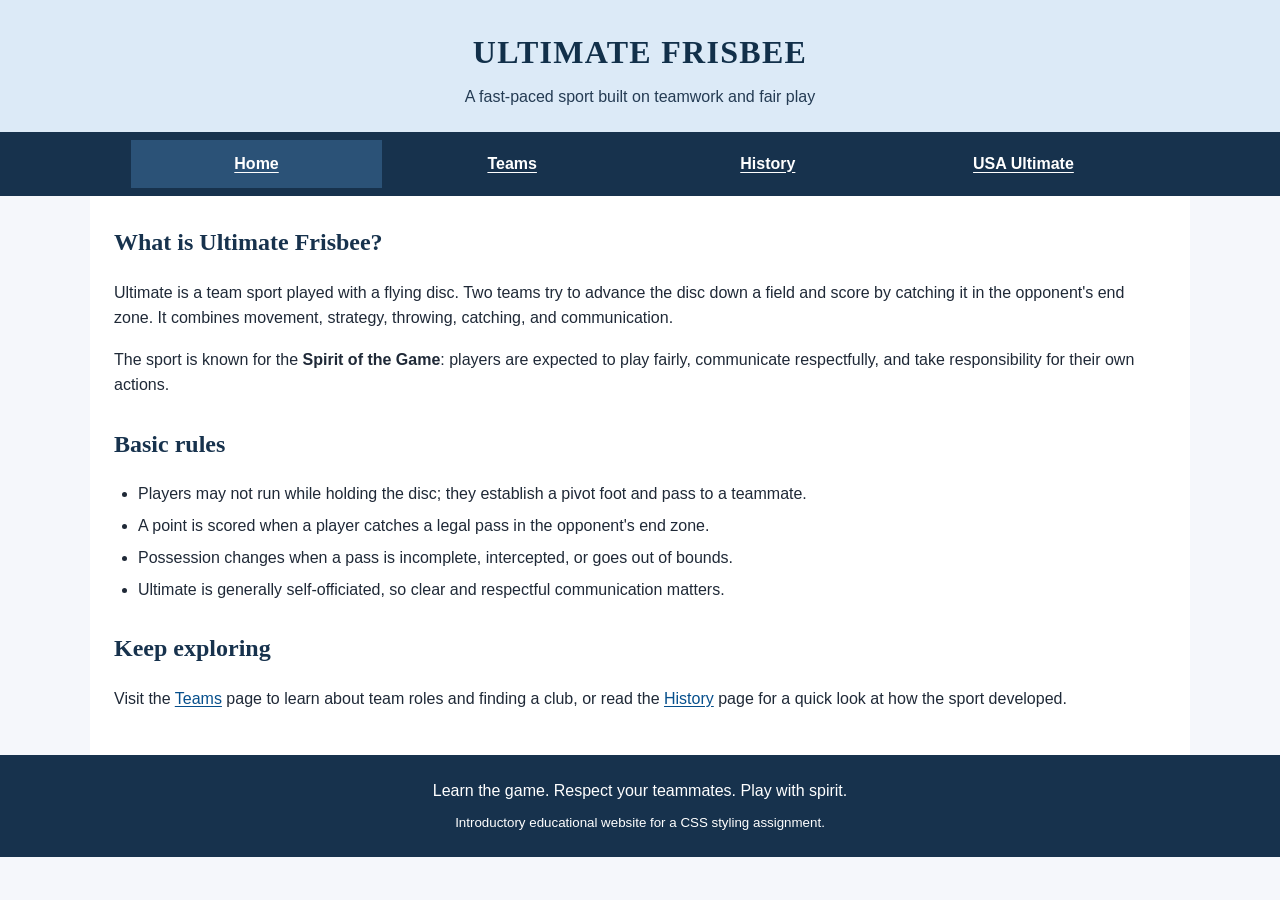
<file: index.html>
<!DOCTYPE html>
<html lang="en">
<head>
  <meta charset="UTF-8">
  <meta name="viewport" content="width=device-width, initial-scale=1.0">
  <title>Ultimate Frisbee | Home</title>
  <link rel="stylesheet" href="style.css">
</head>
<body>
  <header>
    <h1>ULTIMATE FRISBEE</h1>
    <p class="tagline">A fast-paced sport built on teamwork and fair play</p>
  </header>

  <nav aria-label="Main navigation">
    <ul class="nav-list">
      <li><a href="index.html" aria-current="page">Home</a></li>
      <li><a href="teams.html">Teams</a></li>
      <li><a href="history.html">History</a></li>
      <li><a href="https://usaultimate.org/" target="_blank" rel="noopener noreferrer">USA Ultimate</a></li>
    </ul>
  </nav>

  <main>
    <section>
      <h2>What is Ultimate Frisbee?</h2>
      <p>Ultimate is a team sport played with a flying disc. Two teams try to advance the disc down a field and score by catching it in the opponent's end zone. It combines movement, strategy, throwing, catching, and communication.</p>
      <p>The sport is known for the <strong>Spirit of the Game</strong>: players are expected to play fairly, communicate respectfully, and take responsibility for their own actions.</p>
    </section>

    <section>
      <h2>Basic rules</h2>
      <ul class="content-list">
        <li>Players may not run while holding the disc; they establish a pivot foot and pass to a teammate.</li>
        <li>A point is scored when a player catches a legal pass in the opponent's end zone.</li>
        <li>Possession changes when a pass is incomplete, intercepted, or goes out of bounds.</li>
        <li>Ultimate is generally self-officiated, so clear and respectful communication matters.</li>
      </ul>
    </section>

    <section>
      <h2>Keep exploring</h2>
      <p>Visit the <a href="teams.html">Teams</a> page to learn about team roles and finding a club, or read the <a href="history.html">History</a> page for a quick look at how the sport developed.</p>
    </section>
  </main>

  <footer>
    <p>Learn the game. Respect your teammates. Play with spirit.</p>
    <p><small>Introductory educational website for a CSS styling assignment.</small></p>
  </footer>
</body>
</html>
</file>
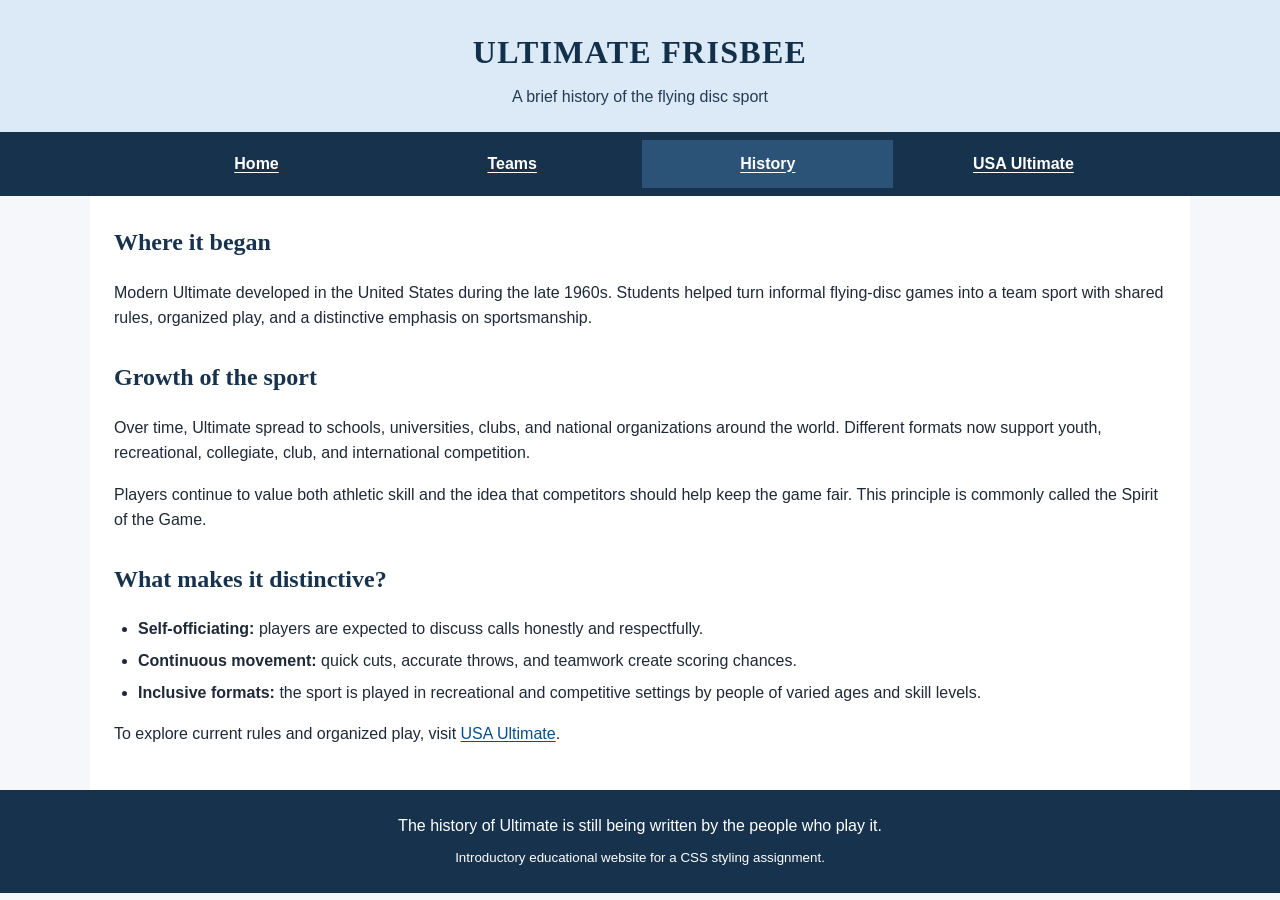
<file: history.html>
<!DOCTYPE html>
<html lang="en">
<head>
  <meta charset="UTF-8">
  <meta name="viewport" content="width=device-width, initial-scale=1.0">
  <title>Ultimate Frisbee | History</title>
  <link rel="stylesheet" href="style.css">
</head>
<body>
  <header>
    <h1>ULTIMATE FRISBEE</h1>
    <p class="tagline">A brief history of the flying disc sport</p>
  </header>

  <nav aria-label="Main navigation">
    <ul class="nav-list">
      <li><a href="index.html">Home</a></li>
      <li><a href="teams.html">Teams</a></li>
      <li><a href="history.html" aria-current="page">History</a></li>
      <li><a href="https://usaultimate.org/" target="_blank" rel="noopener noreferrer">USA Ultimate</a></li>
    </ul>
  </nav>

  <main>
    <section>
      <h2>Where it began</h2>
      <p>Modern Ultimate developed in the United States during the late 1960s. Students helped turn informal flying-disc games into a team sport with shared rules, organized play, and a distinctive emphasis on sportsmanship.</p>
    </section>

    <section>
      <h2>Growth of the sport</h2>
      <p>Over time, Ultimate spread to schools, universities, clubs, and national organizations around the world. Different formats now support youth, recreational, collegiate, club, and international competition.</p>
      <p>Players continue to value both athletic skill and the idea that competitors should help keep the game fair. This principle is commonly called the Spirit of the Game.</p>
    </section>

    <section>
      <h2>What makes it distinctive?</h2>
      <ul class="content-list">
        <li><strong>Self-officiating:</strong> players are expected to discuss calls honestly and respectfully.</li>
        <li><strong>Continuous movement:</strong> quick cuts, accurate throws, and teamwork create scoring chances.</li>
        <li><strong>Inclusive formats:</strong> the sport is played in recreational and competitive settings by people of varied ages and skill levels.</li>
      </ul>
      <p>To explore current rules and organized play, visit <a href="https://usaultimate.org/" target="_blank" rel="noopener noreferrer">USA Ultimate</a>.</p>
    </section>
  </main>

  <footer>
    <p>The history of Ultimate is still being written by the people who play it.</p>
    <p><small>Introductory educational website for a CSS styling assignment.</small></p>
  </footer>
</body>
</html>
</file>
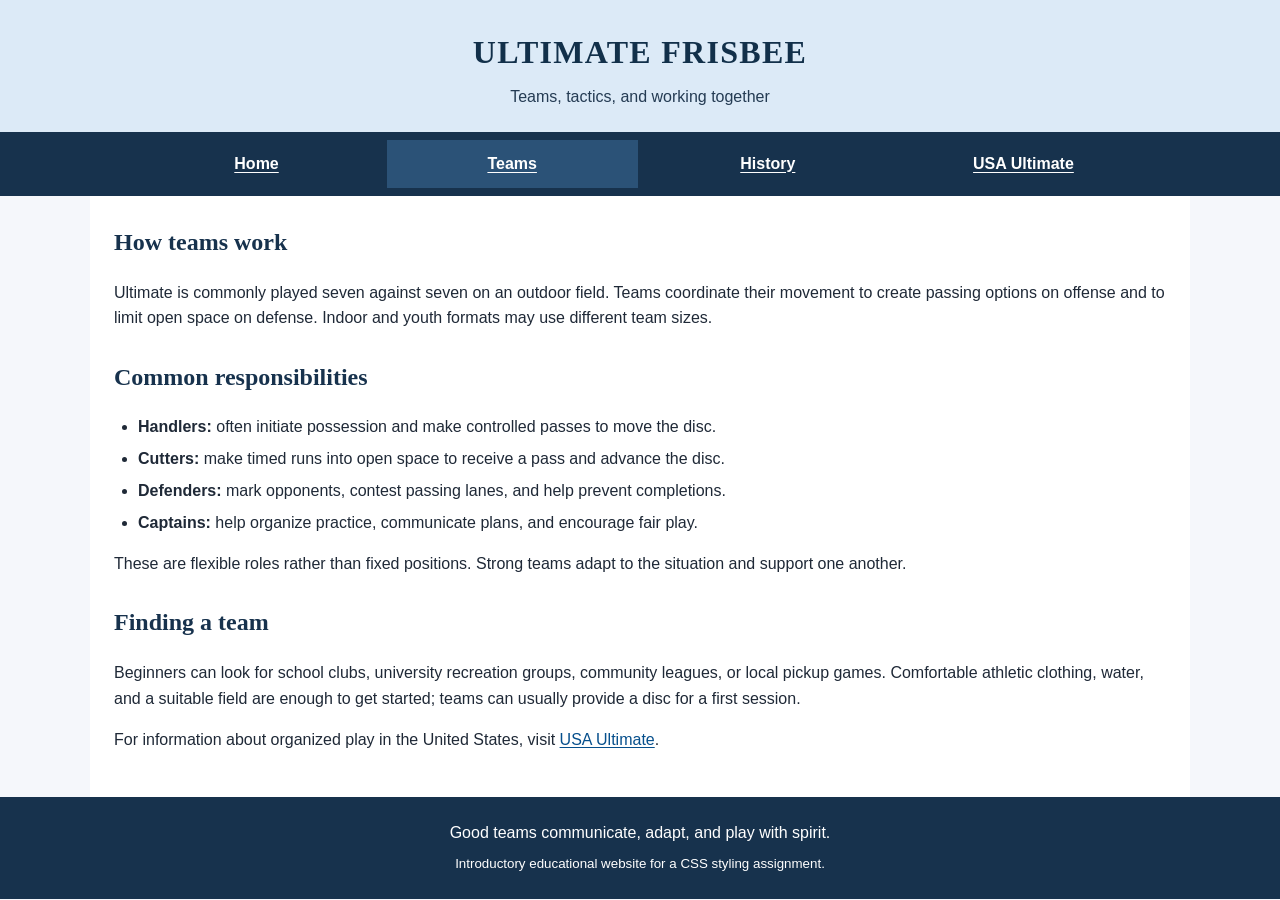
<file: teams.html>
<!DOCTYPE html>
<html lang="en">
<head>
  <meta charset="UTF-8">
  <meta name="viewport" content="width=device-width, initial-scale=1.0">
  <title>Ultimate Frisbee | Teams</title>
  <link rel="stylesheet" href="style.css">
</head>
<body>
  <header>
    <h1>ULTIMATE FRISBEE</h1>
    <p class="tagline">Teams, tactics, and working together</p>
  </header>

  <nav aria-label="Main navigation">
    <ul class="nav-list">
      <li><a href="index.html">Home</a></li>
      <li><a href="teams.html" aria-current="page">Teams</a></li>
      <li><a href="history.html">History</a></li>
      <li><a href="https://usaultimate.org/" target="_blank" rel="noopener noreferrer">USA Ultimate</a></li>
    </ul>
  </nav>

  <main>
    <section>
      <h2>How teams work</h2>
      <p>Ultimate is commonly played seven against seven on an outdoor field. Teams coordinate their movement to create passing options on offense and to limit open space on defense. Indoor and youth formats may use different team sizes.</p>
    </section>

    <section>
      <h2>Common responsibilities</h2>
      <ul class="content-list">
        <li><strong>Handlers:</strong> often initiate possession and make controlled passes to move the disc.</li>
        <li><strong>Cutters:</strong> make timed runs into open space to receive a pass and advance the disc.</li>
        <li><strong>Defenders:</strong> mark opponents, contest passing lanes, and help prevent completions.</li>
        <li><strong>Captains:</strong> help organize practice, communicate plans, and encourage fair play.</li>
      </ul>
      <p>These are flexible roles rather than fixed positions. Strong teams adapt to the situation and support one another.</p>
    </section>

    <section>
      <h2>Finding a team</h2>
      <p>Beginners can look for school clubs, university recreation groups, community leagues, or local pickup games. Comfortable athletic clothing, water, and a suitable field are enough to get started; teams can usually provide a disc for a first session.</p>
      <p>For information about organized play in the United States, visit <a href="https://usaultimate.org/" target="_blank" rel="noopener noreferrer">USA Ultimate</a>.</p>
    </section>
  </main>

  <footer>
    <p>Good teams communicate, adapt, and play with spirit.</p>
    <p><small>Introductory educational website for a CSS styling assignment.</small></p>
  </footer>
</body>
</html>
</file>
<file: style.css>
/* One shared stylesheet for index.html, teams.html, and history.html. */

* {
  box-sizing: border-box;
}

body {
  margin: 0;
  background-color: #f5f7fb;
  color: #1f2937;
  font-family: Arial, Helvetica, sans-serif;
  font-size: 16px;
  line-height: 1.5;
}

header {
  background-color: #dceaf7;
  padding: 28px 16px 22px;
  text-align: center;
}

h1 {
  margin: 0;
  color: #12304a;
  font-family: Georgia, "Times New Roman", serif;
  text-align: center;
  letter-spacing: 0.04em;
}

.tagline {
  margin: 8px 0 0;
  color: #243b53;
}

nav {
  background-color: #17324d;
  padding: 8px 12px;
}

.nav-list {
  list-style: none;
  margin: 0;
  padding: 0;
  text-align: center;
}

/* Required assignment rule: style list items with display and width. */
li {
  display: inline-block;
  width: 20%;
  vertical-align: middle;
}

nav a {
  display: block;
  padding: 12px 8px;
  color: #ffffff;
  font-weight: 600;
  text-decoration: underline;
  text-underline-offset: 3px;
}

nav a:hover,
nav a:focus-visible,
nav a[aria-current="page"] {
  background-color: #2b5277;
  color: #ffffff;
}

nav a:focus-visible {
  outline: 2px solid #ffffff;
  outline-offset: -3px;
}

main {
  max-width: 1100px;
  min-height: 60vh;
  margin: 0 auto;
  padding: 28px 24px;
  background-color: #ffffff;
  font-size: 1rem;
}

h2 {
  margin-top: 0;
  color: #17324d;
  font-family: Georgia, "Times New Roman", serif;
}

section + section {
  margin-top: 28px;
}

p {
  line-height: 1.6;
}

main a {
  color: #064f8c;
  text-decoration: underline;
  text-underline-offset: 2px;
}

main a:focus-visible {
  outline: 2px solid #064f8c;
  outline-offset: 3px;
}

/* Keep content lists vertical while the navigation links stay in a row. */
.content-list {
  padding-left: 1.5rem;
}

.content-list li {
  display: list-item;
  width: auto;
  margin-bottom: 8px;
}

footer {
  background-color: #17324d;
  color: #ffffff;
  padding: 18px 16px;
  text-align: center;
}

footer p {
  margin: 5px 0;
}

@media (max-width: 640px) {
  .nav-list li {
    display: block;
    width: 100%;
  }

  main {
    padding: 20px 16px;
  }
}
</file>
